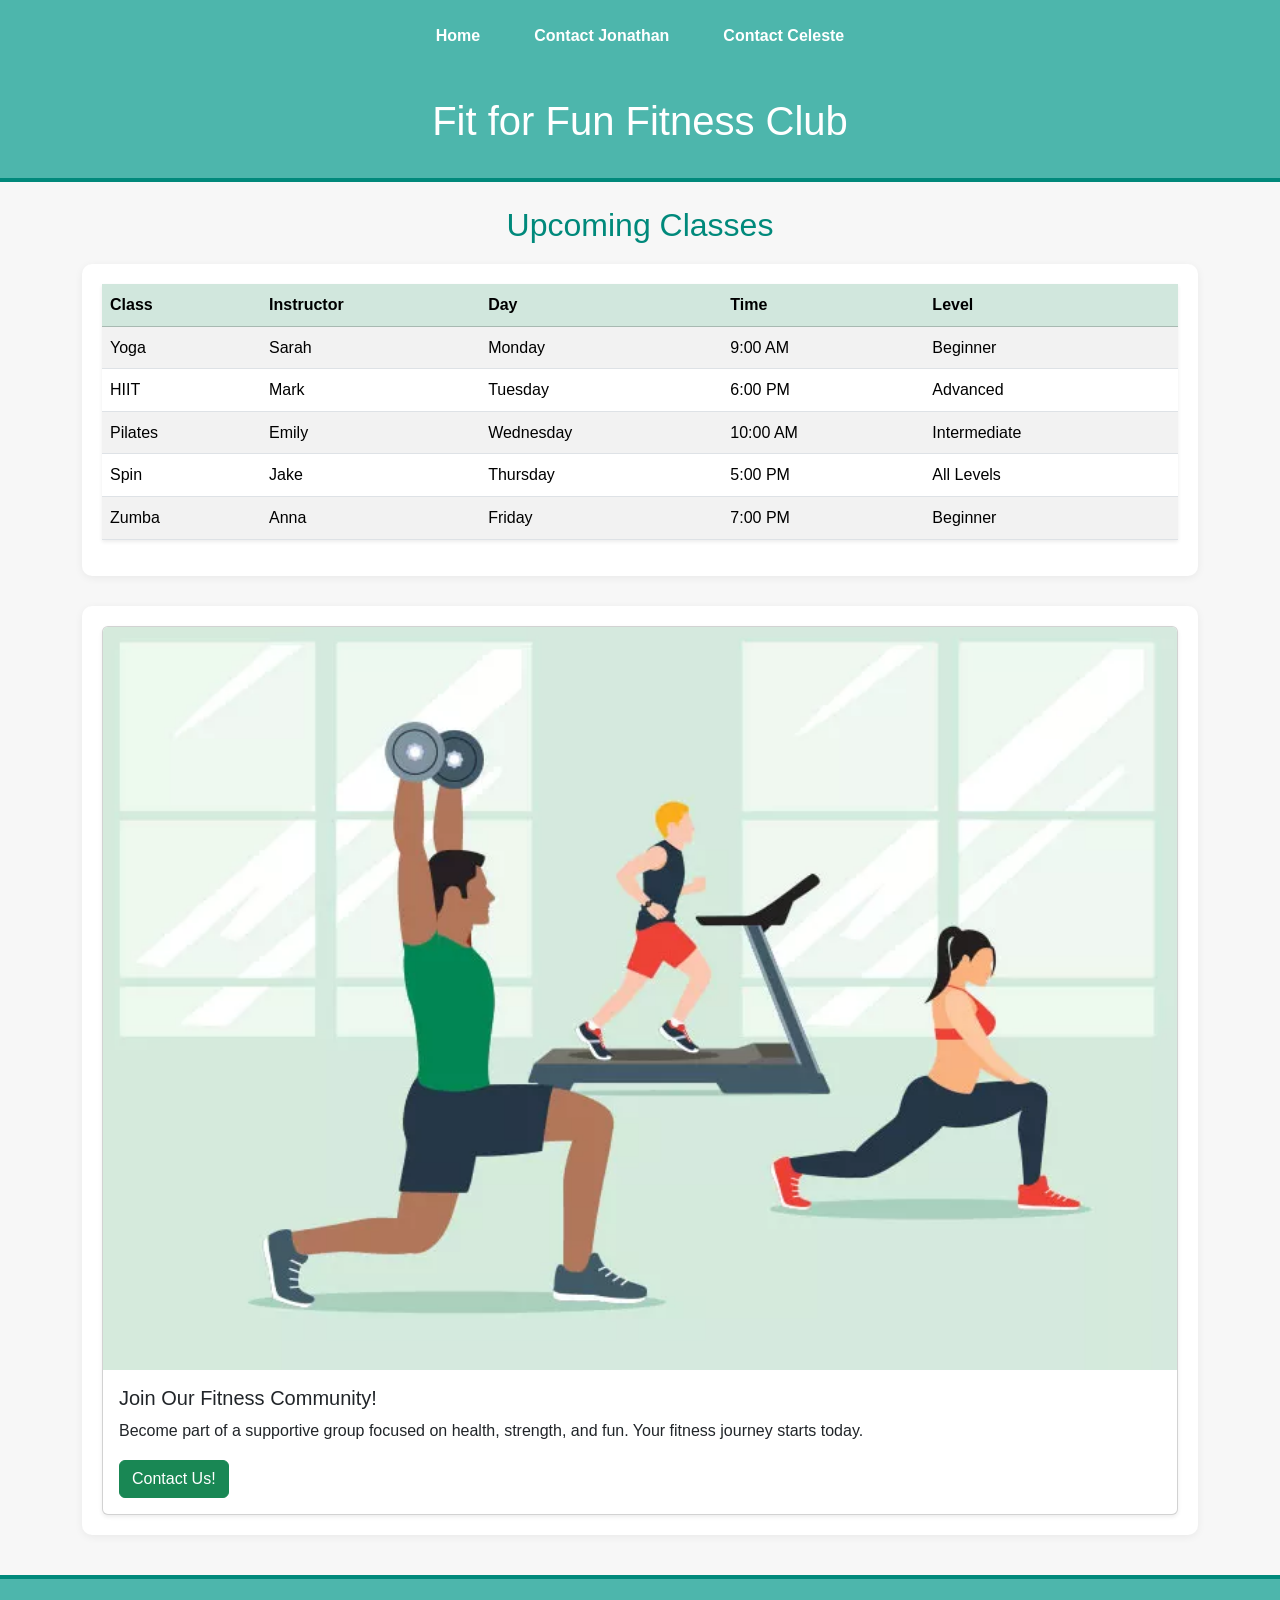
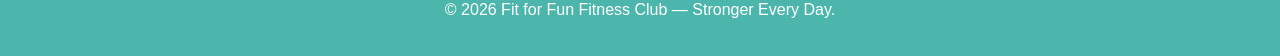
<file: index.html>
<!doctype html>
<html lang="en">
  <head>
    <meta charset="UTF-8" />
    <meta name="author" content="Logan Burkardt — July 2026" />
    <meta name="viewport" content="width=device-width, initial-scale=1.0" />
    <title>Fit for Fun Fitness Club</title>

    <!-- Bootstrap CSS -->
    <link
      href="https://cdn.jsdelivr.net/npm/bootstrap@5.3.8/dist/css/bootstrap.min.css"
      rel="stylesheet"
    />

    <!-- Custom Stylesheet -->
    <link rel="stylesheet" href="style.css" />
  </head>

  <body>
    <!-- Flexbox Navigation -->
    <nav class="main-nav">
        <a href="index.html">Home</a>
        <a href="contactus.html">Contact Jonathan</a>
        <a href="contactCeleste.html">Contact Celeste</a>
    </nav>

    <header class="title-banner">
      <h1>Fit for Fun Fitness Club</h1>
    </header>

    <main class="container">
      <h2 class="section-title mt-4">Upcoming Classes</h2>
      <!-- test comment -->
      <!-- Bootstrap Table -->
      <section class="content-card">
        <table class="table table-striped table-hover shadow-sm">
          <thead class="table-success">
            <tr>
              <th>Class</th>
              <th>Instructor</th>
              <th>Day</th>
              <th>Time</th>
              <th>Level</th>
            </tr>
          </thead>
          <tbody>
            <tr>
              <td>Yoga</td>
              <td>Sarah</td>
              <td>Monday</td>
              <td>9:00 AM</td>
              <td>Beginner</td>
            </tr>
            <tr>
              <td>HIIT</td>
              <td>Mark</td>
              <td>Tuesday</td>
              <td>6:00 PM</td>
              <td>Advanced</td>
            </tr>
            <tr>
              <td>Pilates</td>
              <td>Emily</td>
              <td>Wednesday</td>
              <td>10:00 AM</td>
              <td>Intermediate</td>
            </tr>
            <tr>
              <td>Spin</td>
              <td>Jake</td>
              <td>Thursday</td>
              <td>5:00 PM</td>
              <td>All Levels</td>
            </tr>
            <tr>
              <td>Zumba</td>
              <td>Anna</td>
              <td>Friday</td>
              <td>7:00 PM</td>
              <td>Beginner</td>
            </tr>
          </tbody>
        </table>
      </section>

      <!-- Bootstrap Card -->
      <section class="content-card">
        <section class="card shadow-sm">
          <img
            src="images/excercisegraphic.webp"
            class="card-img-top"
            alt="Fitness Image"
          />

          <section class="card-body">
            <h5 class="card-title">Join Our Fitness Community!</h5>
            <p class="card-text">
              Become part of a supportive group focused on health, strength, and
              fun. Your fitness journey starts today.
            </p>
            <a href="contactus.html" class="btn btn-success">Contact Us!</a>
          </section>
        </section>
      </section>
    </main>

    <footer class="footer">
      <p>&copy; 2026 Fit for Fun Fitness Club — Stronger Every Day.</p>
    </footer>
  </body>
</html>
</file>
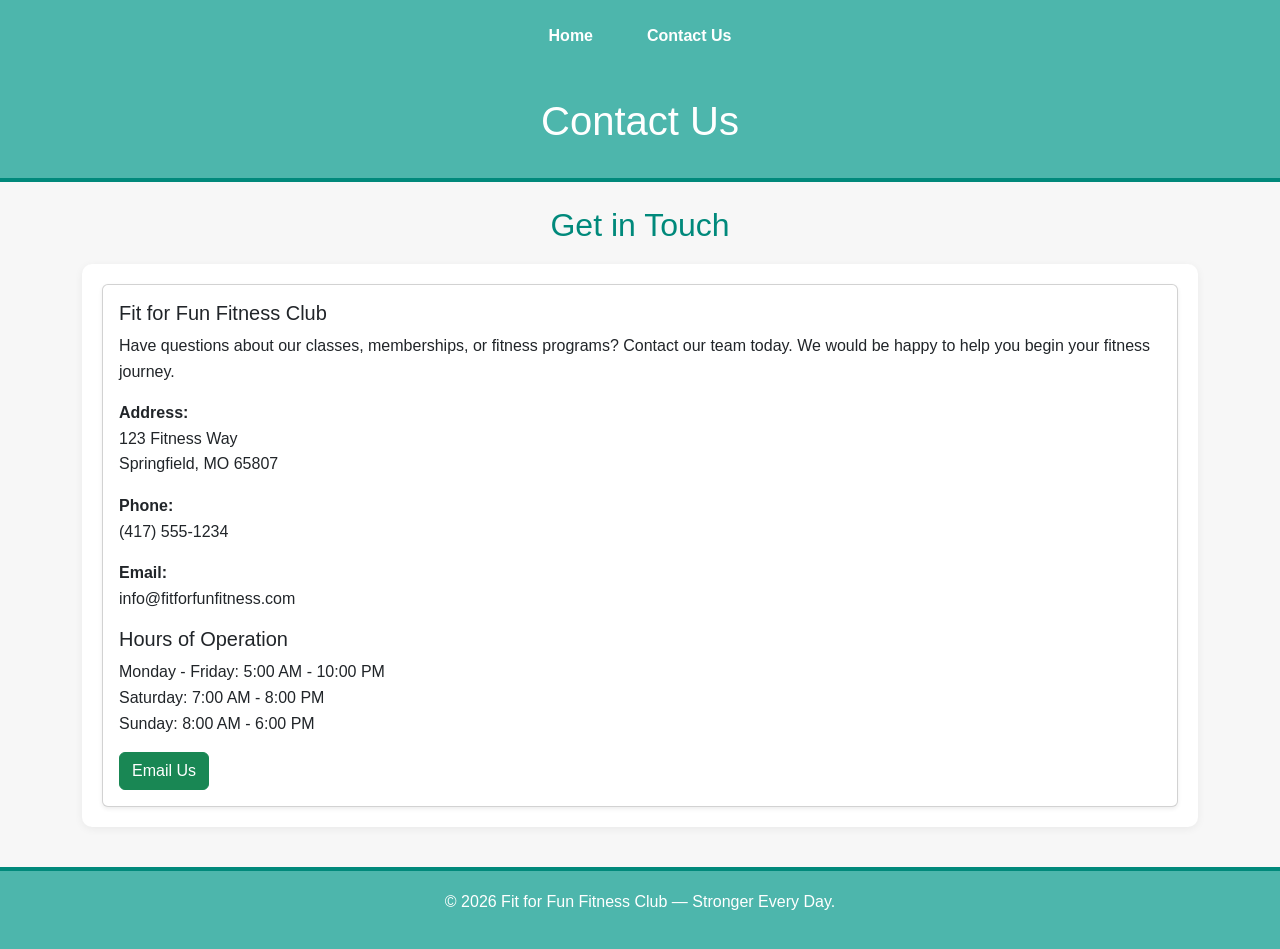
<file: contactus.html>
<!doctype html>
<html lang="en">
  <head>
    <meta charset="UTF-8" />
    <meta name="author" content="Jonathon Rollhaus — July 2026" />
    <meta name="viewport" content="width=device-width, initial-scale=1.0" />
    <title>Contact Us — Fit for Fun Fitness Club</title>

    <!-- Bootstrap CSS -->
    <link
      href="https://cdn.jsdelivr.net/npm/bootstrap@5.3.8/dist/css/bootstrap.min.css"
      rel="stylesheet"
    />

    <!-- Custom Stylesheet -->
    <link rel="stylesheet" href="style.css" />
  </head>

  <body>
    <!-- Flexbox Navigation -->
    <nav class="main-nav">
      <a href="index.html">Home</a>
      <a href="contactus.html">Contact Us</a>
    </nav>

    <header class="title-banner">
      <h1>Contact Us</h1>
    </header>

    <main class="container">
      <h2 class="section-title mt-4">Get in Touch</h2>

      <!-- Bootstrap Card -->
      <section class="content-card">
        <section class="card shadow-sm">
          <section class="card-body">
            <h5 class="card-title">Fit for Fun Fitness Club</h5>

            <p class="card-text">
              Have questions about our classes, memberships, or fitness
              programs? Contact our team today. We would be happy to help you
              begin your fitness journey.
            </p>

            <p>
              <strong>Address:</strong><br />
              123 Fitness Way<br />
              Springfield, MO 65807
            </p>

            <p>
              <strong>Phone:</strong><br />
              (417) 555-1234
            </p>

            <p>
              <strong>Email:</strong><br />
              info@fitforfunfitness.com
            </p>

            <h5>Hours of Operation</h5>

            <p>
              Monday - Friday: 5:00 AM - 10:00 PM<br />
              Saturday: 7:00 AM - 8:00 PM<br />
              Sunday: 8:00 AM - 6:00 PM
            </p>

            <a href="mailto:info@fitforfunfitness.com" class="btn btn-success">
              Email Us
            </a>
          </section>
        </section>
      </section>
    </main>

    <footer class="footer">
      <p>&copy; 2026 Fit for Fun Fitness Club — Stronger Every Day.</p>
    </footer>
  </body>
</html>
</file>
<file: style.css>
/* ===========================
   Global Styles
   =========================== */
body {
    font-family: 'Poppins', Arial, sans-serif;
    margin: 0;
    background: #f7f7f7;
    color: #333;
    line-height: 1.6;
}

/* ===========================
   Title Banner
   =========================== */
.title-banner {
    background: #4db6ac;
    color: #fff;
    padding: 25px;
    text-align: center;
    border-bottom: 4px solid #00897b;
}

/* ===========================
   Flexbox Navigation
   =========================== */
.main-nav {
    display: flex;
    flex-direction: column;
    background: #4db6ac;
    text-align: center;
    padding: 15px;
    gap: 10px;
}

.main-nav a {
    text-decoration: none;
    color: #fff;
    font-weight: 600;
    padding: 8px 12px;
    border-radius: 6px;
}

.main-nav a:hover {
    background: #00897b;
}

/* Switch to horizontal layout */
@media (min-width: 600px) {
    .main-nav {
        flex-direction: row;
        justify-content: center;
        gap: 30px;
    }
}

/* ===========================
   Content Card
   =========================== */
.content-card {
    background: #fff;
    padding: 20px;
    margin-bottom: 30px;
    border-radius: 10px;
    box-shadow: 0 2px 8px rgba(0, 0, 0, 0.06);
}

/* ===========================
   Section Titles
   =========================== */
.section-title {
    color: #00897b;
    margin-bottom: 20px;
    text-align: center;
}

/* ===========================
   Footer
   =========================== */
.footer {
    background: #4db6ac;
    color: #fff;
    text-align: center;
    padding: 18px;
    margin-top: 40px;
    border-top: 4px solid #00897b;
}
</file>
